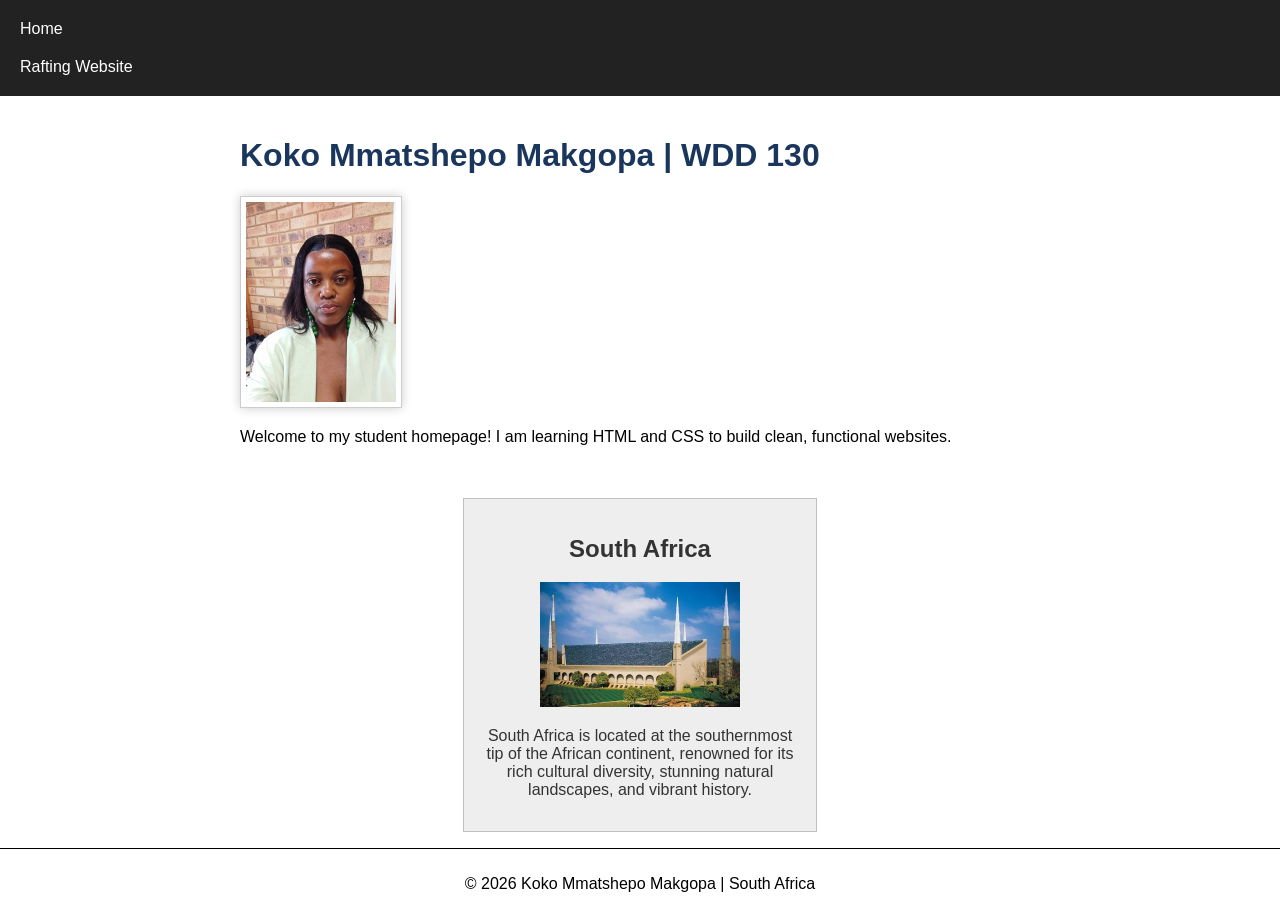
<file: index.html>
<!DOCTYPE html>
<html lang="en-US">

<head>
    <meta charset="UTF-8">
    <meta name="viewport" content="width=device-width, initial-scale=1.0">
    <title>Koko Mmatshepo Makgopa | WDD 130</title>
    <meta name="description" content="Student homepage for Koko Mmatshepo Makgopa, featuring an introduction and information about South Africa for WDD 130.">
    <meta name="author" content="Koko Mmatshepo Makgopa">
    <link rel="stylesheet" href="styles/styles.css">
</head>

<body>
    <header>
        <nav>
            <a href="#">Home</a>
            <a href="wwr/">Rafting Website</a>
        </nav>
    </header>

    <main>
        <h1>Koko Mmatshepo Makgopa | WDD 130</h1>
        <img src="images/profile.jpg" alt="Portrait of Koko Mmatshepo Makgopa">
        <p>Welcome to my student homepage! I am learning HTML and CSS to build clean, functional websites.</p>
    </main>

    <aside>
        <h2>South Africa</h2>
        <img src="images/south-africa.jpg" alt="South Africa landscape">
        <p>South Africa is located at the southernmost tip of the African continent, renowned for its rich cultural diversity, stunning natural landscapes, and vibrant history.</p>
    </aside>

    <footer>
        <p>&copy; 2026 Koko Mmatshepo Makgopa | South Africa</p>
    </footer>
</body>

</html>
</file>
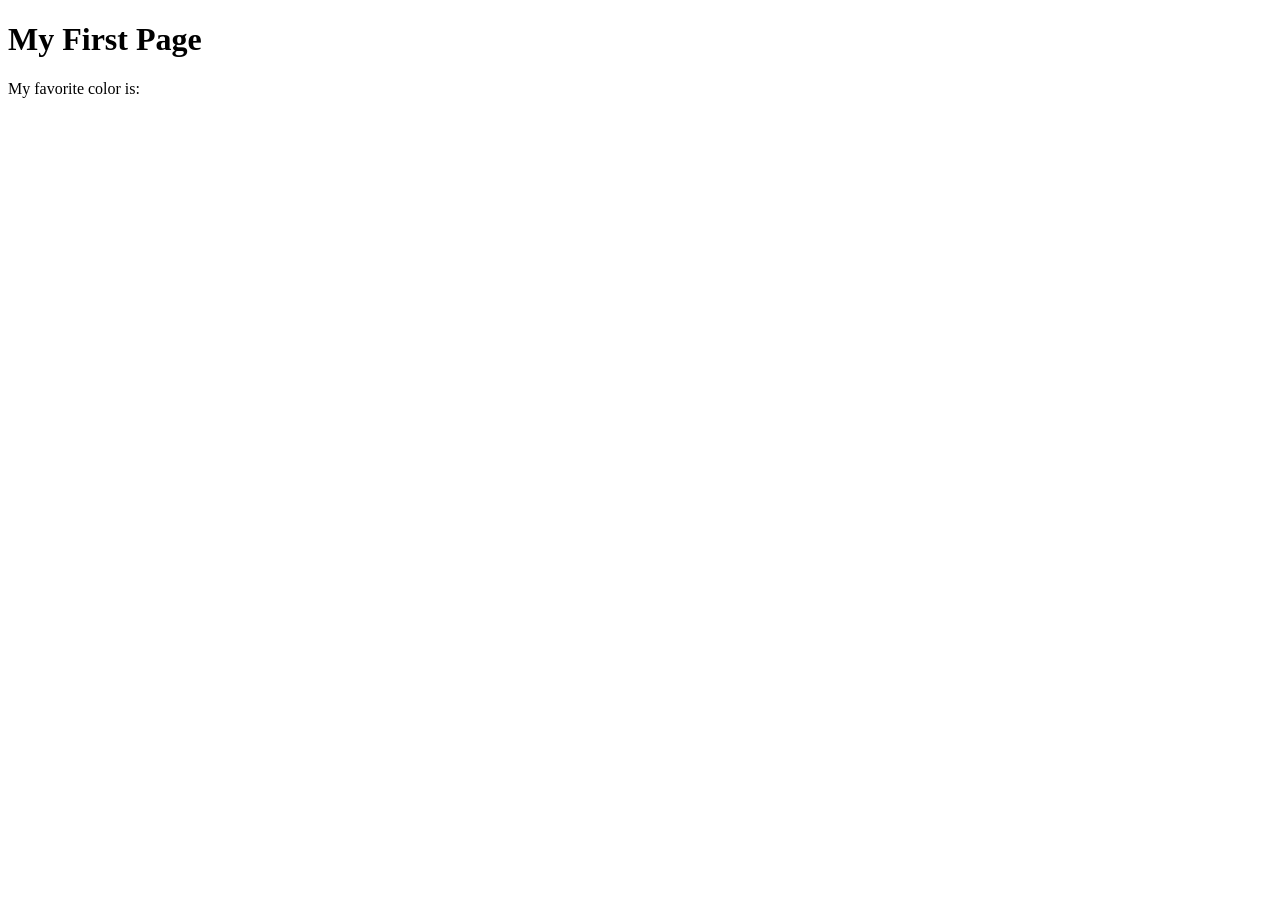
<file: week01/first-page.html>
<!DOCTYPE html>
<html lang="en">

<head>
    <meta charset="UTF-8">
    <meta name="viewport" content="width=device-width, initial-scale=1.0">
    <title>My First Page</title>
</head>

<body>
    <h1>My First Page</h1>
    <p>My favorite color is: </p>
</body>

</html>
</file>
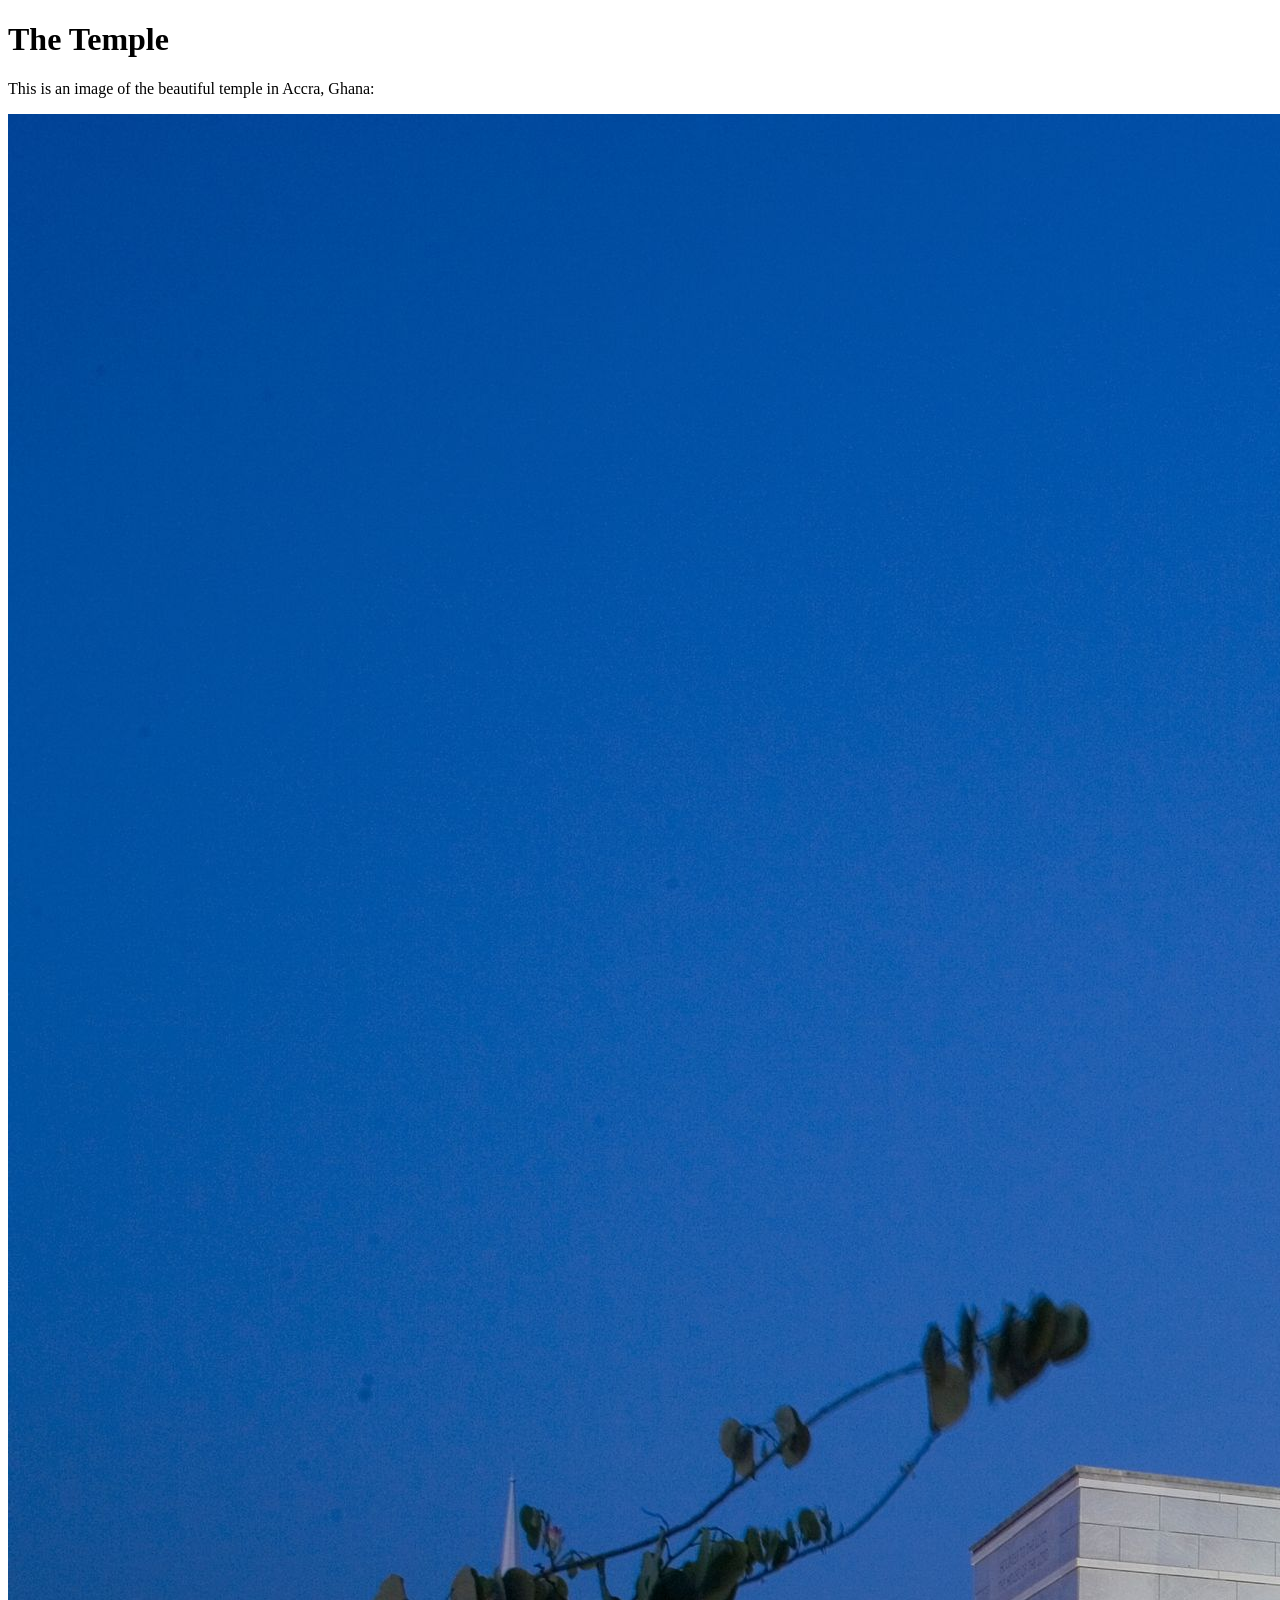
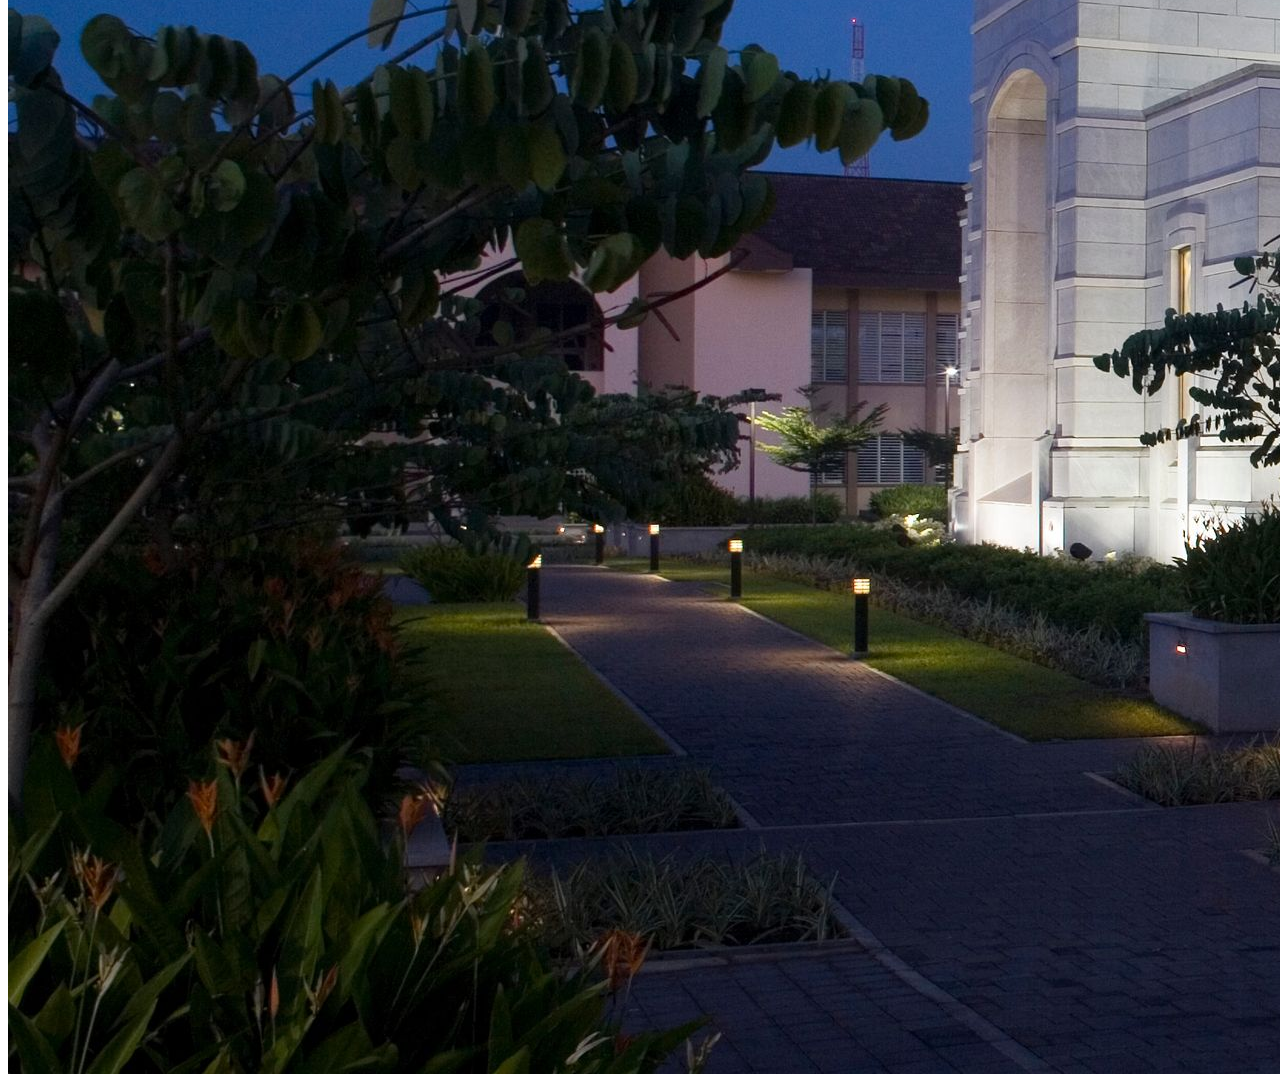
<file: week01/images.html>
<!DOCTYPE html>
<html lang="en">

<head>
    <meta charset="UTF-8">
    <meta name="viewport" content="width=device-width, initial-scale=1.0">
    <title>Temple Image</title>
</head>

<body>
    <h1>The Temple</h1>
    <p>This is an image of the beautiful temple in Accra, Ghana:</p>
    <img src="images/temple-large.jpeg" alt="The Accra Ghana Temple">

</body>

</html>
</file>
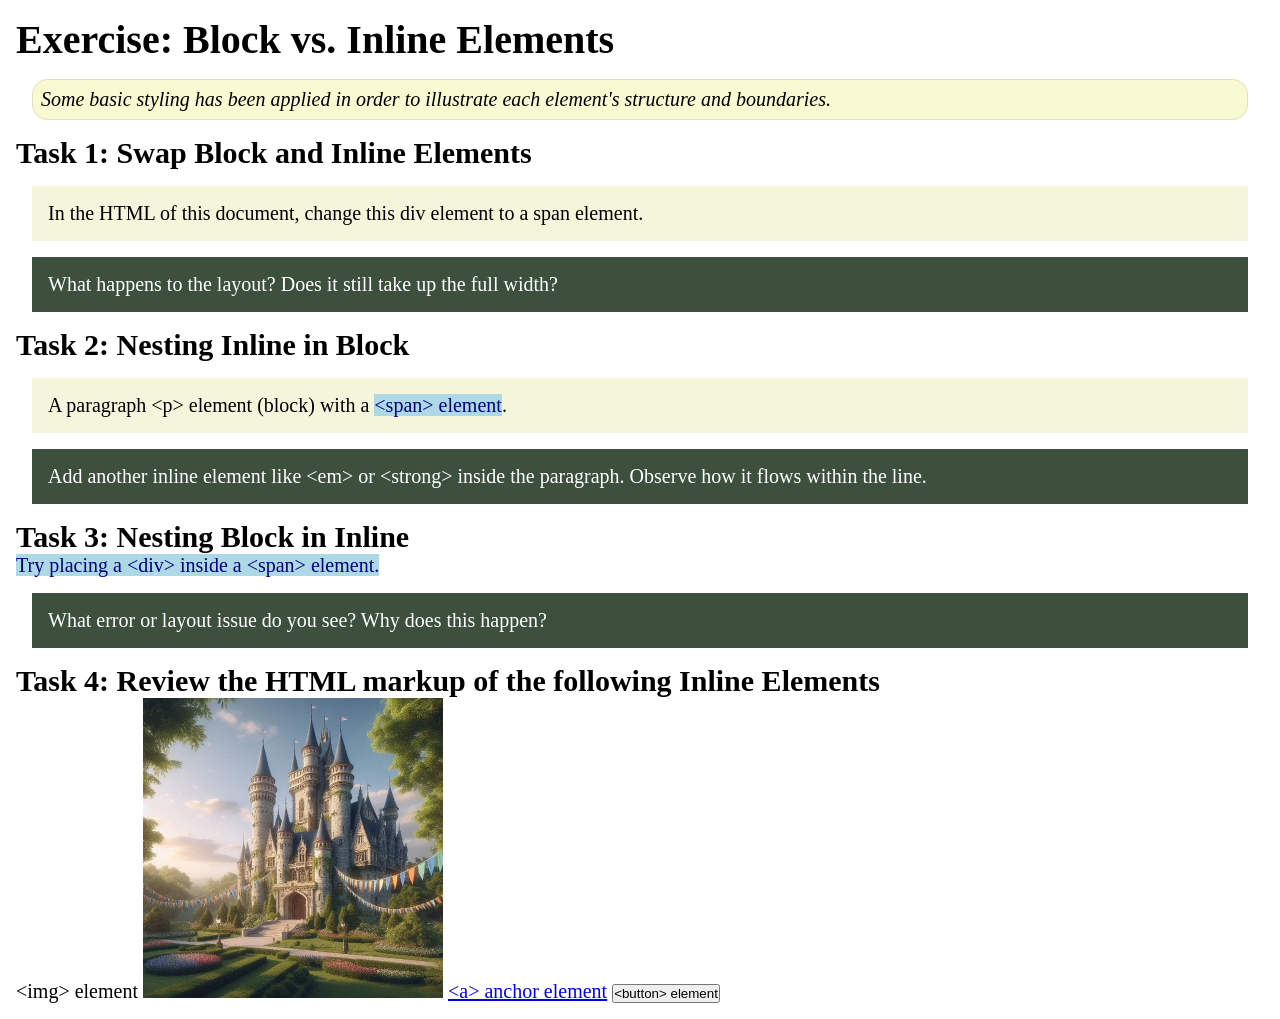
<file: week02/block-vs-inline.html>
<!DOCTYPE html>
<html lang="en">

<head>
    <meta charset="UTF-8">
    <meta name="viewport" content="width=device-width, initial-scale=1.0">
    <title>Exercise: Block vs. Inline Elements</title>
    <link rel="stylesheet" href="styles/block-vs-inline.css">
</head>

<body>
    <main>
        <h1>Exercise: Block vs. Inline Elements</h1>
        <p class="note">Some basic styling has been applied in order to illustrate each element's structure and boundaries.</p>

        <h2>Task 1: Swap Block and Inline Elements</h2>
        <div>In the HTML of this document, change this div element to a span element.</div>

        <p class="question">What happens to the layout? Does it still take up the full width?</p>

        <h2>Task 2: Nesting Inline in Block</h2>
        <p>A paragraph &lt;p&gt; element (block) with a <span>&lt;span&gt; element</span>.</p>
        <p class="question">Add another inline element like &lt;em&gt; or &lt;strong&gt; inside the paragraph. Observe how it flows within the line.</p>

        <h2>Task 3: Nesting Block in Inline</h2>
        <span>Try placing a &lt;div&gt; inside a &lt;span&gt; element.</span>
        <p class="question">What error or layout issue do you see? Why does this happen?</p>

        <h2>Task 4: Review the HTML markup of the following Inline Elements</h2>
        &lt;img&gt; element
        <img src="images/castle.webp" alt="placeholder image (images are inline)" width="300" height="300">
        <a href="https://churchofjesuschrist.org">&lt;a&gt; anchor element</a>
        <button type="button">&lt;button&gt; element</button>
    </main>
</body>

</html>
</file>
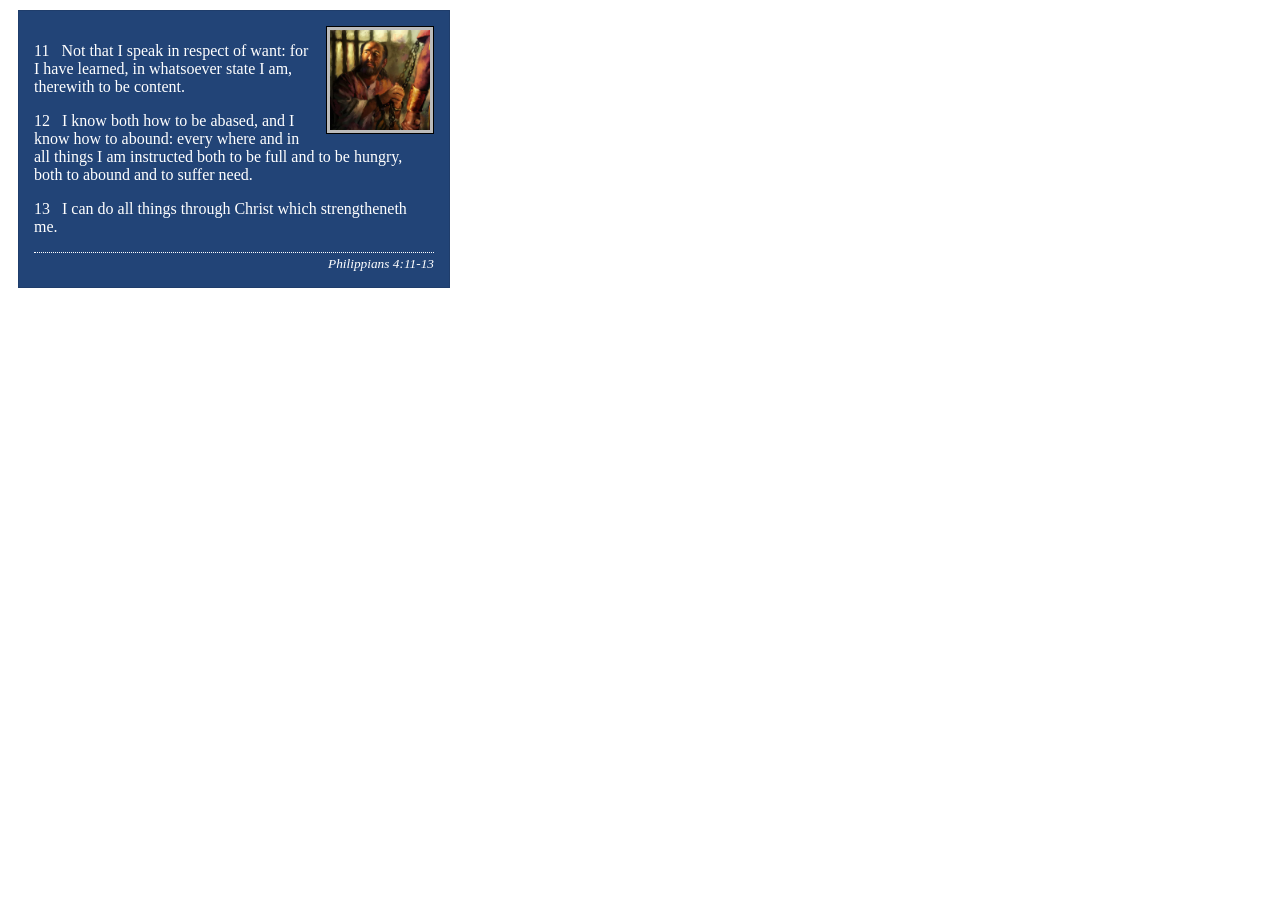
<file: week02/box-model-solution.html>
<!DOCTYPE html>
<html lang="en">

<head>
    <meta charset="UTF-8">
    <meta name="viewport" content="width=device-width, initial-scale=1.0">
    <title>Box Model Activity</title>
    <link rel="stylesheet" href="styles/box-model-solution.css">
</head>

<body>
    <main>
        <div class="callout">
            <img src="images/apostle-paul-imprisoned.webp" alt="Paul the Apostle - Imprisoned in Rome" width="200" height="200">
            <blockquote>
                <p>11 &nbsp; Not that I speak in respect of want: for I have learned, in whatsoever state I am, therewith to be content.</p>
                <p>12 &nbsp; I know both how to be abased, and I know how to abound: every where and in all things I am instructed both to be full and to be hungry, both to abound and to suffer need.</p>
                <p>13 &nbsp; I can do all things through Christ which strengtheneth me.</p>
            </blockquote>
            <cite>Philippians 4:11-13</cite>
        </div>
    </main>
</body>

</html>
</file>
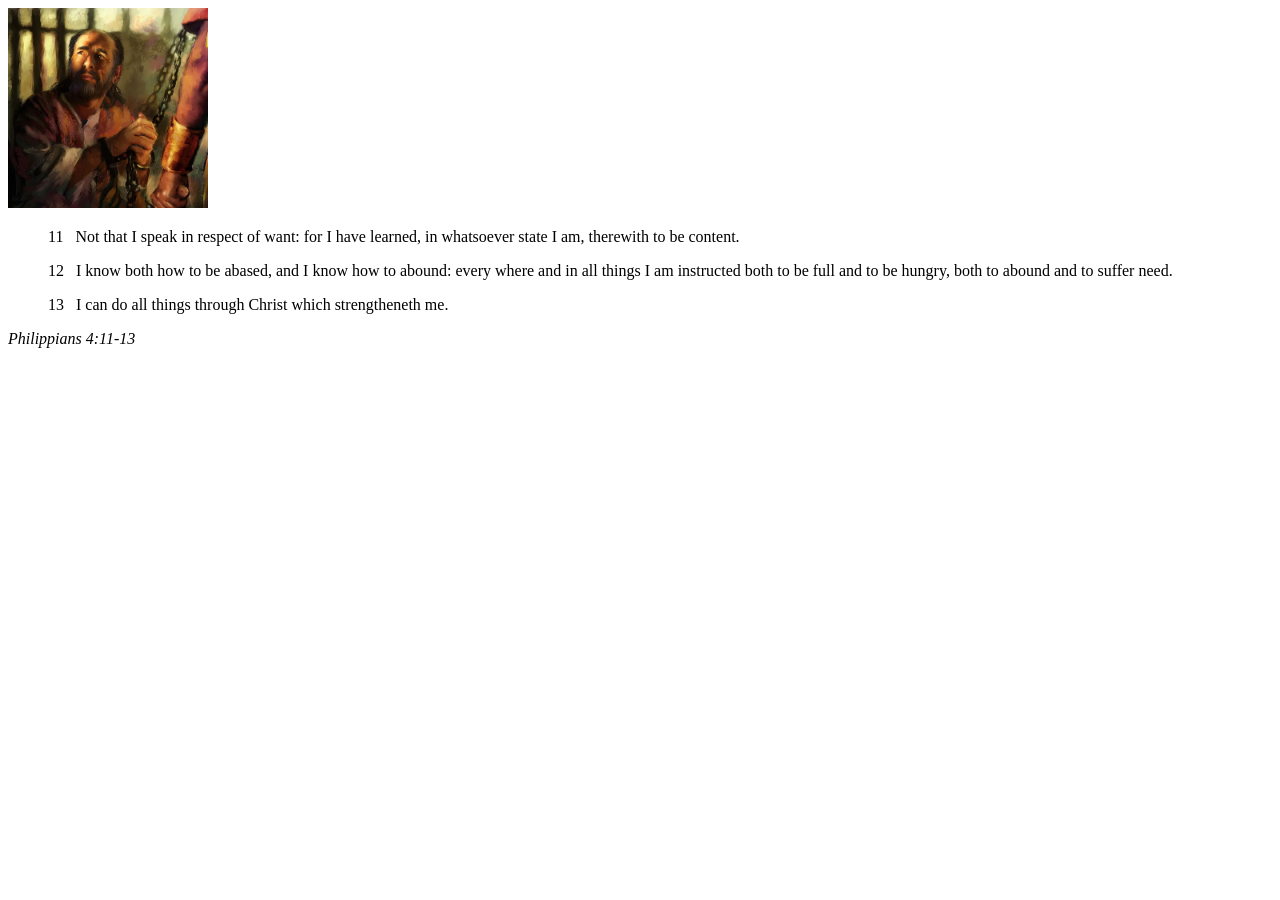
<file: week02/box-model.html>
<!DOCTYPE html>
<html lang="en">

<head>
    <meta charset="UTF-8">
    <meta name="viewport" content="width=device-width, initial-scale=1.0">
    <title>Box Model Activity</title>
</head>

<body>
    <main>
        <div class="callout">
            <img src="images/apostle-paul-imprisoned.webp" alt="Paul the Apostle - Imprisoned in Rome" width="200" height="200">
            <blockquote>
                <p>11 &nbsp; Not that I speak in respect of want: for I have learned, in whatsoever state I am, therewith to be content.</p>
                <p>12 &nbsp; I know both how to be abased, and I know how to abound: every where and in all things I am instructed both to be full and to be hungry, both to abound and to suffer need.</p>
                <p>13 &nbsp; I can do all things through Christ which strengtheneth me.</p>
            </blockquote>
            <cite>Philippians 4:11-13</cite>
        </div>
    </main>
</body>

</html>
</file>
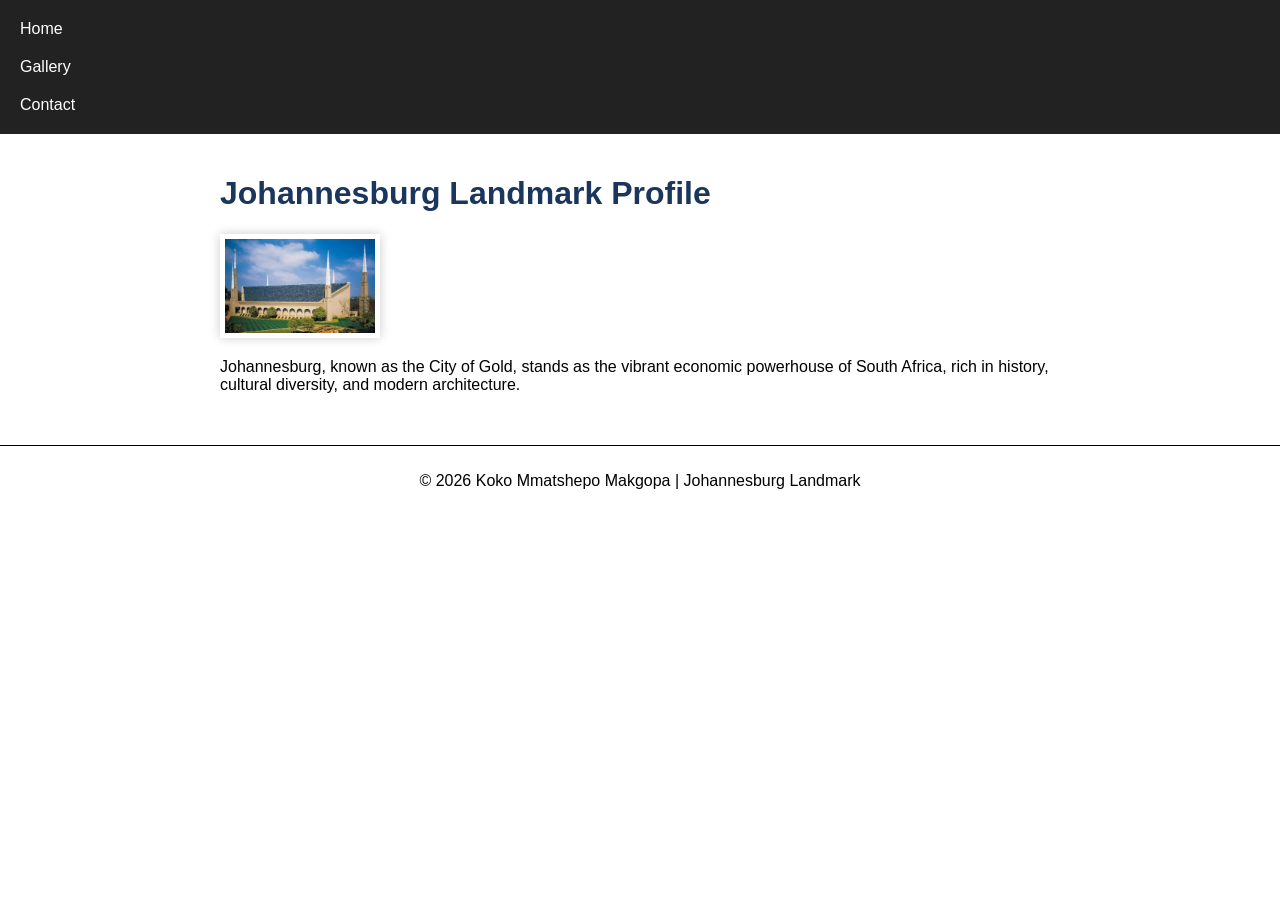
<file: week02/temple.html>
<!DOCTYPE html>
<html lang="en-US">

<head>
    <meta charset="UTF-8">
    <meta name="viewport" content="width=device-width, initial-scale=1.0">
    <title>Johannesburg Landmark | WDD 130</title>
    <meta name="description" content="A page showcasing a prominent Johannesburg landmark for WDD 130.">
    <meta name="author" content="Koko Mmatshepo Makgopa">
    <link rel="stylesheet" href="styles/temple.css">
</head>

<body>
    <header>
        <nav>
            <a href="#">Home</a>
            <a href="#">Gallery</a>
            <a href="#">Contact</a>
        </nav>
    </header>

    <main>
        <h1>Johannesburg Landmark Profile</h1>
        <img src="../images/south-africa.jpg" alt="Johannesburg or South African landscape">
        <p>Johannesburg, known as the City of Gold, stands as the vibrant economic powerhouse of South Africa, rich in history, cultural diversity, and modern architecture.</p>
    </main>

    <footer>
        <p>&copy; 2026 Koko Mmatshepo Makgopa | Johannesburg Landmark</p>
    </footer>
</body>

</html>
</file>
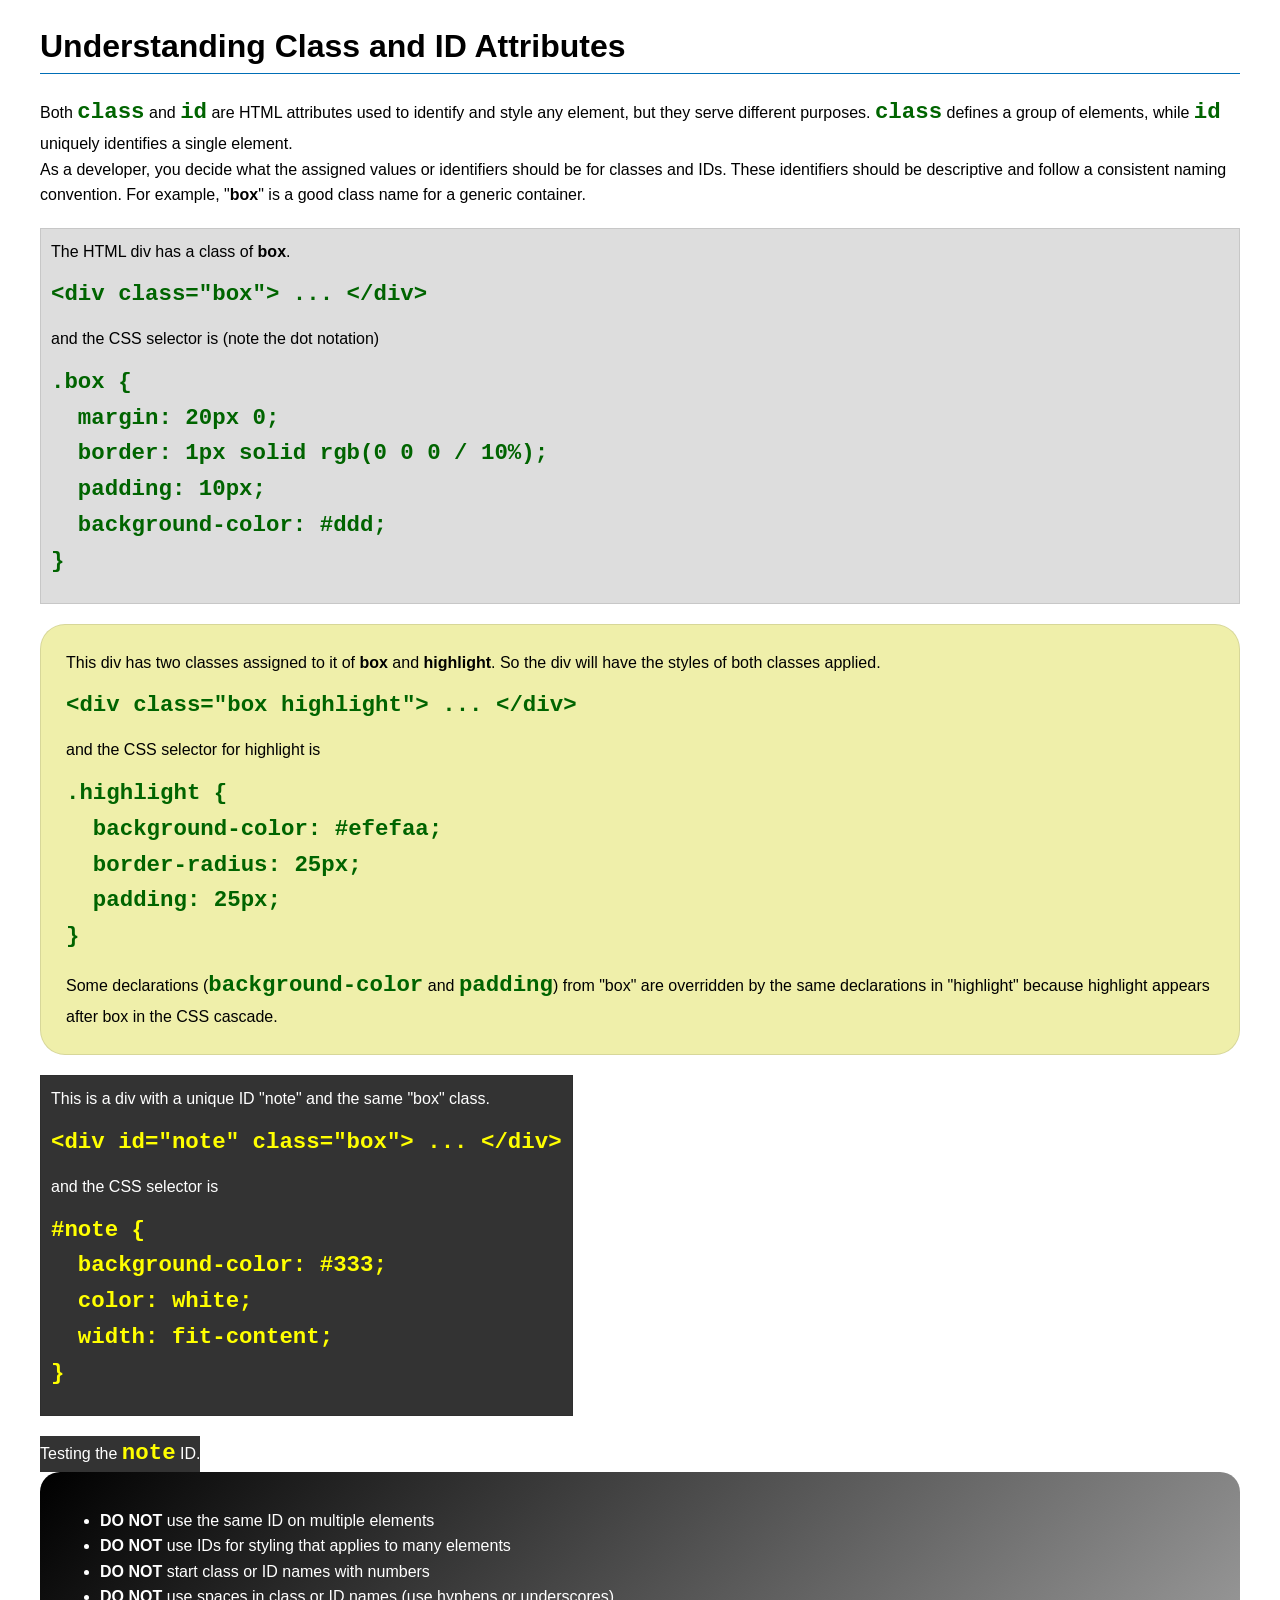
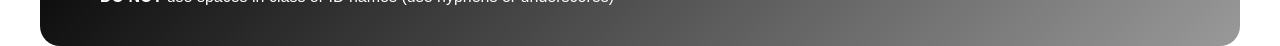
<file: week03/class-and-id.html>
<!DOCTYPE html>
<html lang="en">

<head>
    <meta charset="UTF-8">
    <meta name="viewport" content="width=device-width, initial-scale=1.0">
    <title>Class vs ID Attributes</title>
    <link rel="stylesheet" href="styles/class-and-id.css">
</head>

<body>
    <h1>Understanding Class and ID Attributes</h1>
    <p>Both <code>class</code> and <code>id</code> are HTML attributes used to identify and style any element, but they serve different purposes. <code>class</code> defines a group of elements, while <code>id</code> uniquely identifies a single element.</p>
    <p>As a developer, you decide what the assigned values or identifiers should be for classes and IDs. These identifiers should be descriptive and follow a consistent naming convention. For example, "<strong>box</strong>" is a good class name for a generic container.</p>
    <div class="box">
        <p>The HTML div has a class of <strong>box</strong>.</p>
        <pre><code class="html">&lt;div class="box"&gt; ... &lt;/div&gt;</code></pre>
        and the CSS selector is (note the dot notation)
        <pre><code class="css">.box {
  margin: 20px 0;
  border: 1px solid rgb(0 0 0 / 10%);
  padding: 10px;
  background-color: #ddd; 
}</code></pre>
    </div>

    <div class="box highlight">
        <p>This div has two classes assigned to it of <strong>box</strong> and <strong>highlight</strong>. So the div will have the styles of both classes applied.</p>
        <pre><code class="html">&lt;div class="box highlight"&gt; ... &lt;/div&gt;</code></pre>
        and the CSS selector for highlight is
        <pre><code class="css">.highlight {
  background-color: #efefaa;
  border-radius: 25px;
  padding: 25px;
}</code></pre>
        <p>Some declarations (<code>background-color</code> and <code>padding</code>) from "box" are overridden by the same declarations in "highlight" because highlight appears after box in the CSS cascade.</p>
    </div>

    <div id="note" class="box">
        <p>This is a div with a unique ID "note" and the same "box" class.</p>
        <pre><code class="html">&lt;div id="note" class="box"&gt; ... &lt;/div&gt;</code></pre>
        and the CSS selector is
        <pre><code class="css">#note {
  background-color: #333;
  color: white;
  width: fit-content;
}</code></pre>
    </div>

    <div id="note">
        <p>Testing the <code>note</code> ID.</p>
    </div>

    <section id="best-practice">
        <ul>
            <li><strong>DO NOT</strong> use the same ID on multiple elements</li>
            <li><strong>DO NOT</strong> use IDs for styling that applies to many elements</li>
            <li><strong>DO NOT</strong> start class or ID names with numbers</li>
            <li><strong>DO NOT</strong> use spaces in class or ID names (use hyphens or underscores)</li>
        </ul>
    </section>

</body>

</html>
</file>
<file: styles/styles.css>
body {
    font-family: Arial, sans-serif;
    margin: 0;
    padding: 0;
}

header {
    background-color: #333;
}

nav {
    background-color: #222;
    padding: 10px;
}

nav a {
    color: #fff;
    padding: 10px;
    display: block;
    text-decoration: none;
}

main {
    max-width: 800px;
    margin: 0 auto;
    padding: 20px;
}

h1 {
    color: #1b365d;
}

main img {
    width: 150px;
    height: auto;
    border: 1px solid #ccc;
    padding: 5px;
    box-shadow: 0 0 10px rgb(0 0 0 / 0.2);
}

aside {
    width: 20rem;
    margin: 1rem auto;
    border: 1px solid rgb(0 0 0 / 0.2);
    padding: 1rem;
    background-color: #eee;
    color: #333;
    text-align: center;
}

aside img {
    width: 200px;
    height: auto;
}

p {
    padding: 0;
}

footer {
    margin-top: 15px;
    border-top: 1px solid #000;
    text-align: center;
    padding: 10px;
}
</file>
<file: week02/styles/block-vs-inline.css>
* {
    margin: 0;
    padding: 0;
}

body {
    font-size: 20px;
    margin: 1rem;
}

p,
div {
    background-color: beige;
    margin: 1rem;
    padding: 1rem;
}

span {
    color: navy;
    background-color: lightblue;
}

code {
    margin: 0;
    padding: 0;
    color: green;
    font-size: 1.2rem;
}

.note {
    font-style: italic;
    background-color: lightgoldenrodyellow;
    border-radius: 1rem;
    border: 1px solid rgb(0 0 0 / 10%);
    margin: 1rem;
    padding: .5rem;
}

.question {
    background-color: #3d503d;
    color: #fff;
}
</file>
<file: week02/styles/box-model-solution.css>
.callout {
    max-width: 400px;
    margin: 10px;
    border: 1px solid rgb(0 0 0 / 10%);
    padding: 15px;
    background-color: #247;
    color: #fff;
}

.callout img {
    float: right;
    margin: 0 0 10px 15px;
    border: 1px solid #000;
    padding: 3px;
    background-color: #bbb;
    width: 100px;
    height: auto;
}

blockquote {
    margin: 0;
}

cite {
    display: block;
    border-top: 1px dotted #fff;
    padding-top: 3px;
    text-align: right;
    font-size: smaller;
}
</file>
<file: week02/styles/temple.css>
body {
    font-family: Arial, sans-serif;
    margin: 0;
    padding: 0;
}

header {
    background-color: #333;
}

nav {
    background-color: #222;
    padding: 10px;
}

nav a {
    color: #fff;
    padding: 10px;
    display: block;
    text-decoration: none;
}

main {
    max-width: 840px;
    margin: 0 auto;
    padding: 20px;
}

h1 {
    color: #1b365d;
}

main img {
    width: 150px;
    height: auto;
    padding: 5px;
    box-shadow: 0 0 10px rgb(0 0 0 / 0.2);
}

aside {
    width: 20rem;
    margin: 1rem auto;
    border: 1px solid rgb(0 0 0 / 0.2);
    padding: 1rem;
    background-color: #eee;
    color: #333;
    text-align: center;
}

aside img {
    width: 200px;
    height: auto;
}

p {
    padding: 0;
}

footer {
    margin-top: 15px;
    border-top: 1px solid #000;
    text-align: center;
    padding: 10px;
}
</file>
<file: week03/styles/class-and-id.css>
body {
    font-family: Arial, sans-serif;
    line-height: 1.6;
    margin: 0;
    padding: 0 40px;
}

h1 {
    border-bottom: 1px solid rgb(0 110 182);
    padding-bottom: 0;
}

p {
    margin: 0;
}

code {
    color: darkgreen;
    font-weight: 700;
    font-size: 1.4rem;
}

/* Class examples - can be reused */
.box {
    margin: 20px 0;
    border: 1px solid rgb(0 0 0 / 10%);
    padding: 10px;
    background-color: #ddd;
    /* this is shorthand for #dddddd */
}

.highlight {
    background-color: #efefaa;
    border-radius: 25px;
    padding: 25px;
}

/* ID examples - should be unique */

#note {
    background-color: #333;
    color: white;
    width: fit-content;
}

#note code {
    color: yellow;
}

#best-practice {
    background: linear-gradient(135deg, #000 0%, #999 100%);
    color: white;
    border-radius: 20px;
    padding: 20px;
}
</file>
